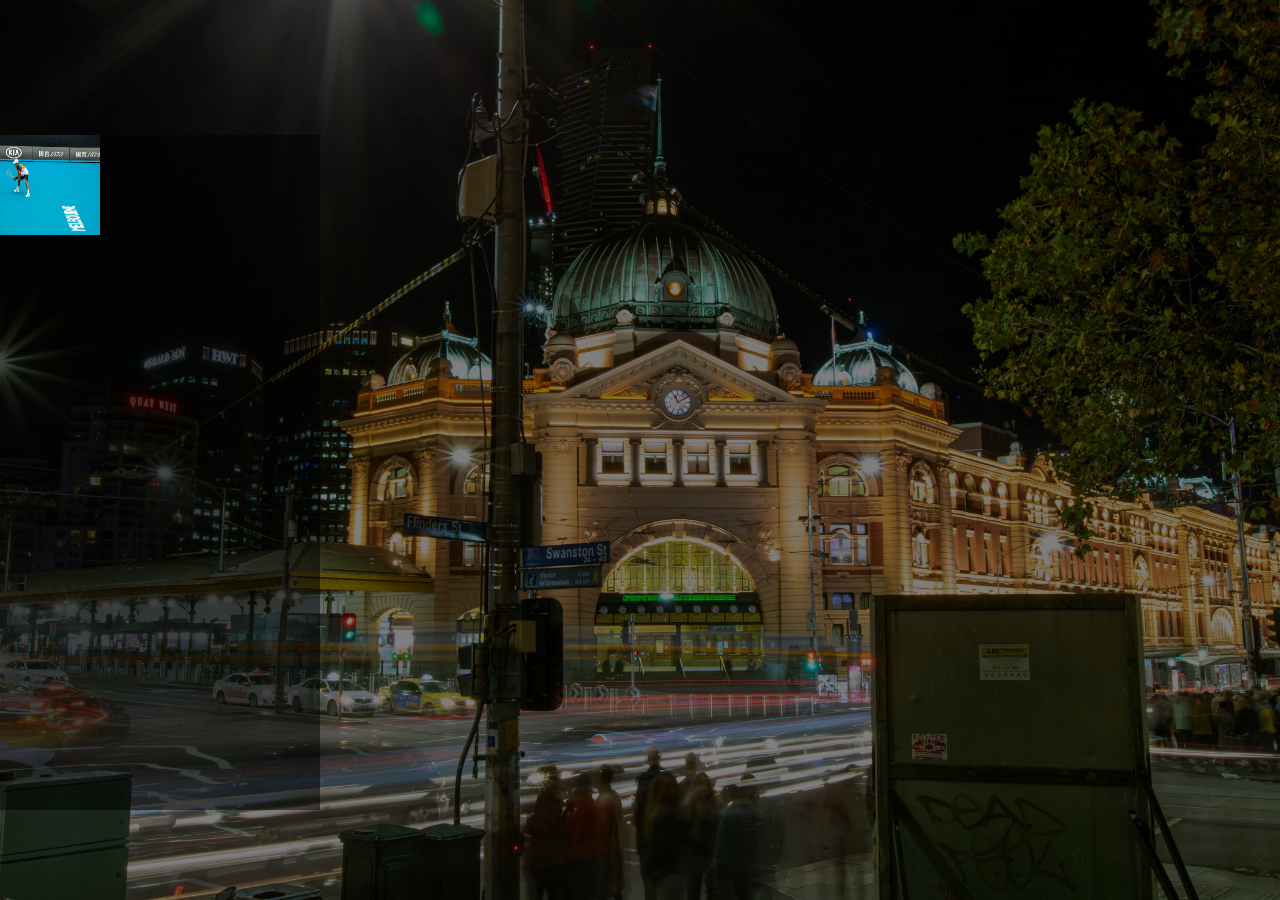
<file: no1/index.html>
<!DOCTYPE html>
<html lang="ja">
<head>
  <meta charset="UTF-8">
  <meta name="viewport" content="width=device-width, initial-scale=1.0">
  <title>Document</title>
  <link rel="stylesheet" href="sytle.css">
  <script src="https://code.jquery.com/jquery-3.5.1.js"></script>
</head>
<body>
  <div class="header"></div>
  <div class="content"></div>
  <div class="main clearfix">
    <div class="main_left">
      <img src="7.jpg" width="100px" height="100px" alt="参考画像" class="img7">
    </div>
    <div class="main_center1">

    </div>
    <div class="main_center2">
    </div>
    <div class="main_right">
    
    </div>
  </div>
  <div class="footer"></div>
  <script>
    $(window).load(function()){
      $(".img").css({transform: "scale(1)"});
    };
  </script>
</body>
</html>
</file>
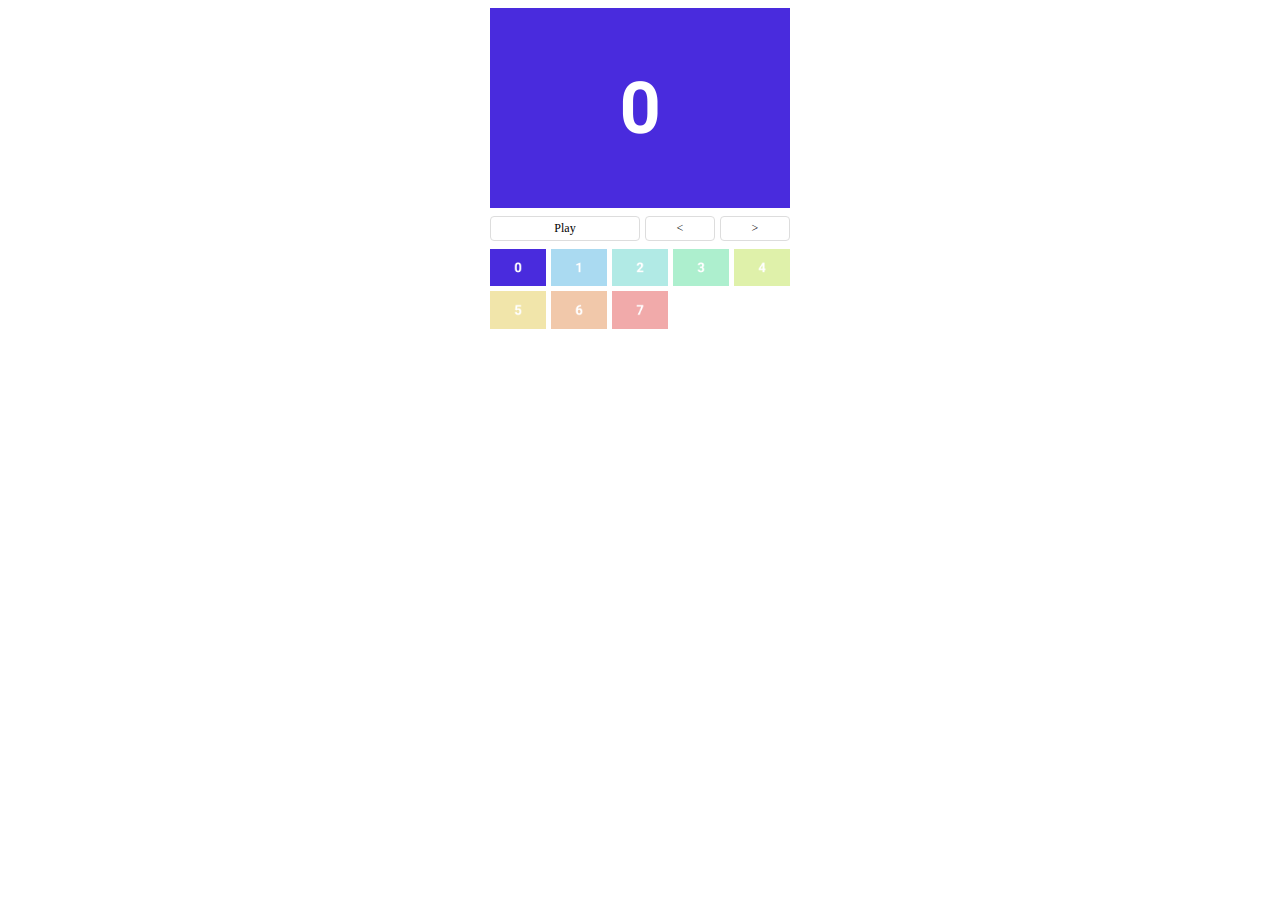
<file: slideshow/index.html>
<!DOCTYPE html>
<html lang="ja">
<head>
  <meta charset="utf-8">
  <title>Slideshow</title>
  <link rel="stylesheet" href="styles.css">
</head>
<body>
  <main>
    <img id="main">

    <nav>
      <ul>
        <li id="play">Play</li>
        <li id="prev">&lt;</li>
        <li id="next">&gt;</li>
      </ul>
    </nav>

    <ul class="thumbnails"></ul>
  </main>

  <script src="main.js"></script>
</body>
</html>
</file>
<file: slideshow/styles.css>
main {
  width: 300px;
  margin: 0 auto;
}

img {
  vertical-align: bottom;
}

ul {
  list-style: none;
  padding: 0;
  margin: 0;
}

#main {
  width: 300px;
  height: 200px;
  margin-bottom: 8px;
}

nav {
  margin-bottom: 8px;
}

nav ul {
  display: flex;
  justify-content: space-between;
}

nav li {
  border: 1px solid #ddd;
  border-radius: 4px;
  font-size: 12px;
  padding: 4px;
  text-align: center;
  cursor: pointer;
  user-select: none;
}

nav li:hover {
  background: #f8f8f8;
}

#play {
  width: 140px;
}

#next,
#prev {
  width: 60px;
}

.thumbnails {
  display: grid;
  grid-template-columns: repeat(5, 56px);
  gap: 5px;
}

.thumbnails li {
  cursor: pointer;
  opacity: 0.4;
}

.thumbnails li:hover,
.thumbnails li.current {
  opacity: 1;
}

.thumbnails img {
  width: 56px;
}
</file>
<file: no1/sytle.css>
/* resetcss */
*{
  margin: 0;
  padding: 0;
}

.clearfix::after { 
  content: '';
  display: block; 
  clear: both;
}

html,body{
  width: 100%;
  height: 100%;
  background-image: url(3.jpg);
  background-size: cover;
}

/* ヘッダー */
.header{
  width: 100%;
  height: 10%;
  background-color: rgba(0,0,0,0.5);
}
/* ヘッダー終了 */

/* コンテンツ */
.content{
  width: 100%;
  height: 5%;
  background-color: rgba(0,0,0,0.5);
}

/* コンテンツ終了 */

/* メイン */
.main{
  height: 75%;
  background-color: rgba(0,0,0,0.5);
}

.main_left{
  float: left;
  width: 25%;
  height: 100%;
  background-color: rgba(0,0,0,0.5);
}

.main_center{
  float: left;
  width: 25%;
  height: 100%;
}

.main_center{
  float: left;
  width: 25%;
  height: 100%;
}

.main_right{
  float: left;
  width: 25%;
  height: 100%;
}

/* メイン終了 */

.footer{
  width: 100%;
  height: 10%;
  background-color: rgba(0,0,0,0.5);
}
</file>
